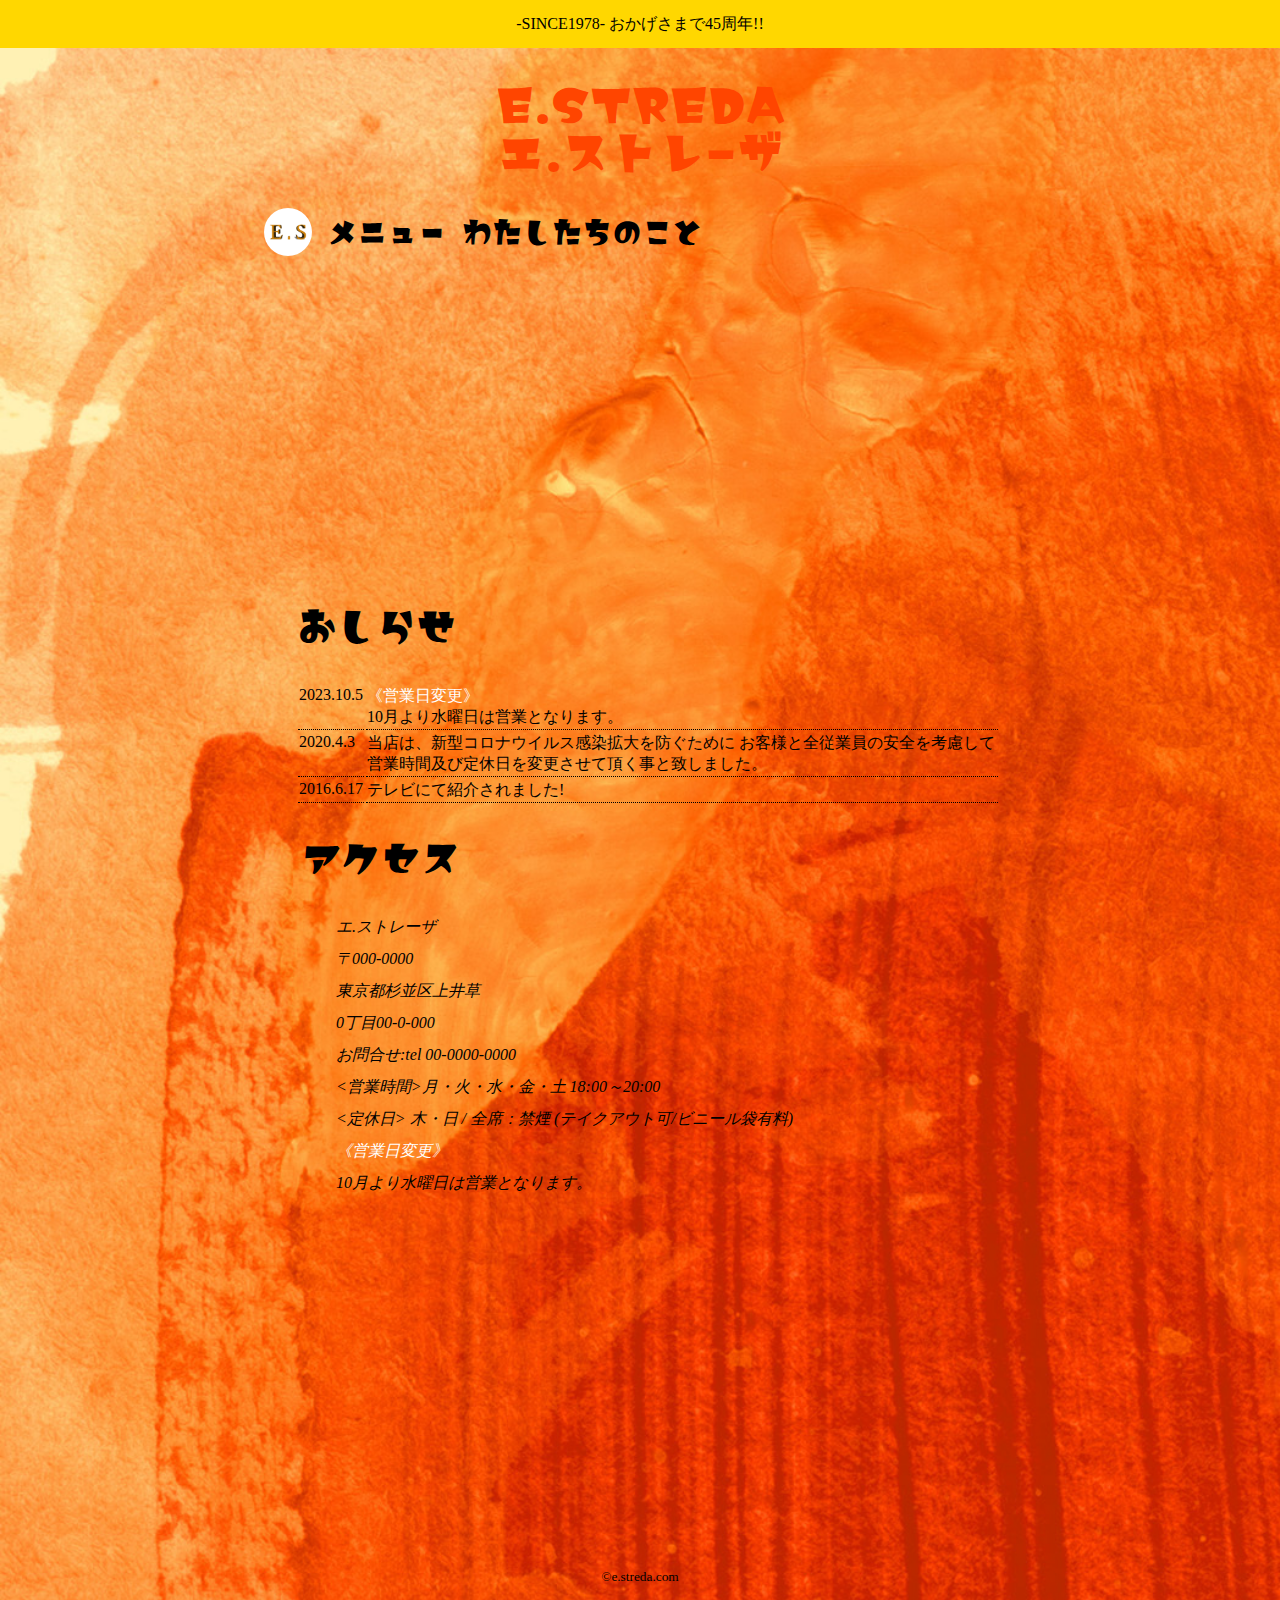
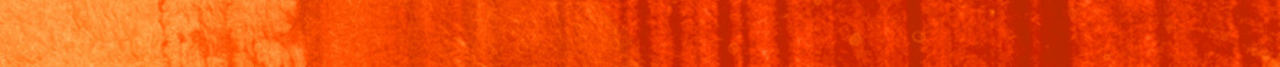
<file: index.html>
<!DOCTYPE html>
<html lang="ja">

<head>
  <meta charset="UTF-8">
  <meta name="viewport" content="width=device-width, initial-scale=1.0">
  <link rel="stylesheet" href="style.css">
  <link rel="icon" href="icon.png">
  <title>E.STREDAエストレーザ</title>
</head>

<body>
  <header>
    <div class="head-info">-SINCE1978- おかげさまで45周年!!</div>
    <h1>E.STREDA<br>エ.ストレ-ザ</h1>
    <nav class="head-nav">
      <a href="index.html"><img src="icon.png" alt="" width="48" height="48"></a>
      <a href="menu.html" target="_blank">メニュー</a>
      <a href="about.html" target="_blank">わたしたちのこと</a>
    </nav>
  </header>

  <div class="hero">

    <div class="img img-1"></div>
    <div class="img img-2"></div>
    <div class="img img-3"></div>
  </div>

  <div class="info">
    <h2>おしらせ</h2>
    <table>
      <thead>
        <tr>
          <th></th>
        </tr>
      </thead>
      <tbody>
        <tr>
          <td>2023.10.5</td>
          <td><span>《営業日変更》</span><br>
            10月より水曜日は営業となります。</td>
        </tr>
        <tr>
          <td>2020.4.3</td>
          <td>当店は、新型コロナウイルス感染拡大を防ぐために
            お客様と全従業員の安全を考慮して
            営業時間及び定休日を変更させて頂く事と致しました。</td>
        </tr>
        <tr>
          <td>2016.6.17</td>
          <td>テレビにて紹介されました!</td>
        </tr>
      </tbody>
    </table>
  </div>

  <address>
    <h2>アクセス</h2>
    <ul>
      <li>エ.ストレーザ</li>
      <li>〒000-0000</li>
      <li>東京都杉並区上井草<br>0丁目00-0-000 </li>
      <li>お問合せ:tel 00-0000-0000</li>
      <li>
        <営業時間>月・火・水・金・土 18:00～20:00
      </li>
      <li>
        <定休日> 木・日 / 全席：禁煙 (テイクアウト可/ビニール袋有料)
      </li>
      <li><span>《営業日変更》</span></li>
      <li>10月より水曜日は営業となります。</li>
    </ul>

    <iframe src="https://www.google.com/maps/embed?pb=!1m18!1m12!1m3!1d3239.0390565794046!2d139.60037007578967!3d35.725257972573054!2m3!1f0!2f0!3f0!3m2!1i1024!2i768!4f13.1!3m3!1m2!1s0x6018ee7b92656c81%3A0x528f25c6651f68db!2z5LiK5LqV6I2J6aeF!5e0!3m2!1sja!2sjp!4v1702470721752!5m2!1sja!2sjp" width="100%" height="300" style="border:0;" allowfullscreen="" loading="lazy" referrerpolicy="no-referrer-when-downgrade"></iframe>

  </address>

  <footer>

    <div class="copyright">
      <small>©e.streda.com</small>
    </div>

  </footer>
</body>

</html>
</file>
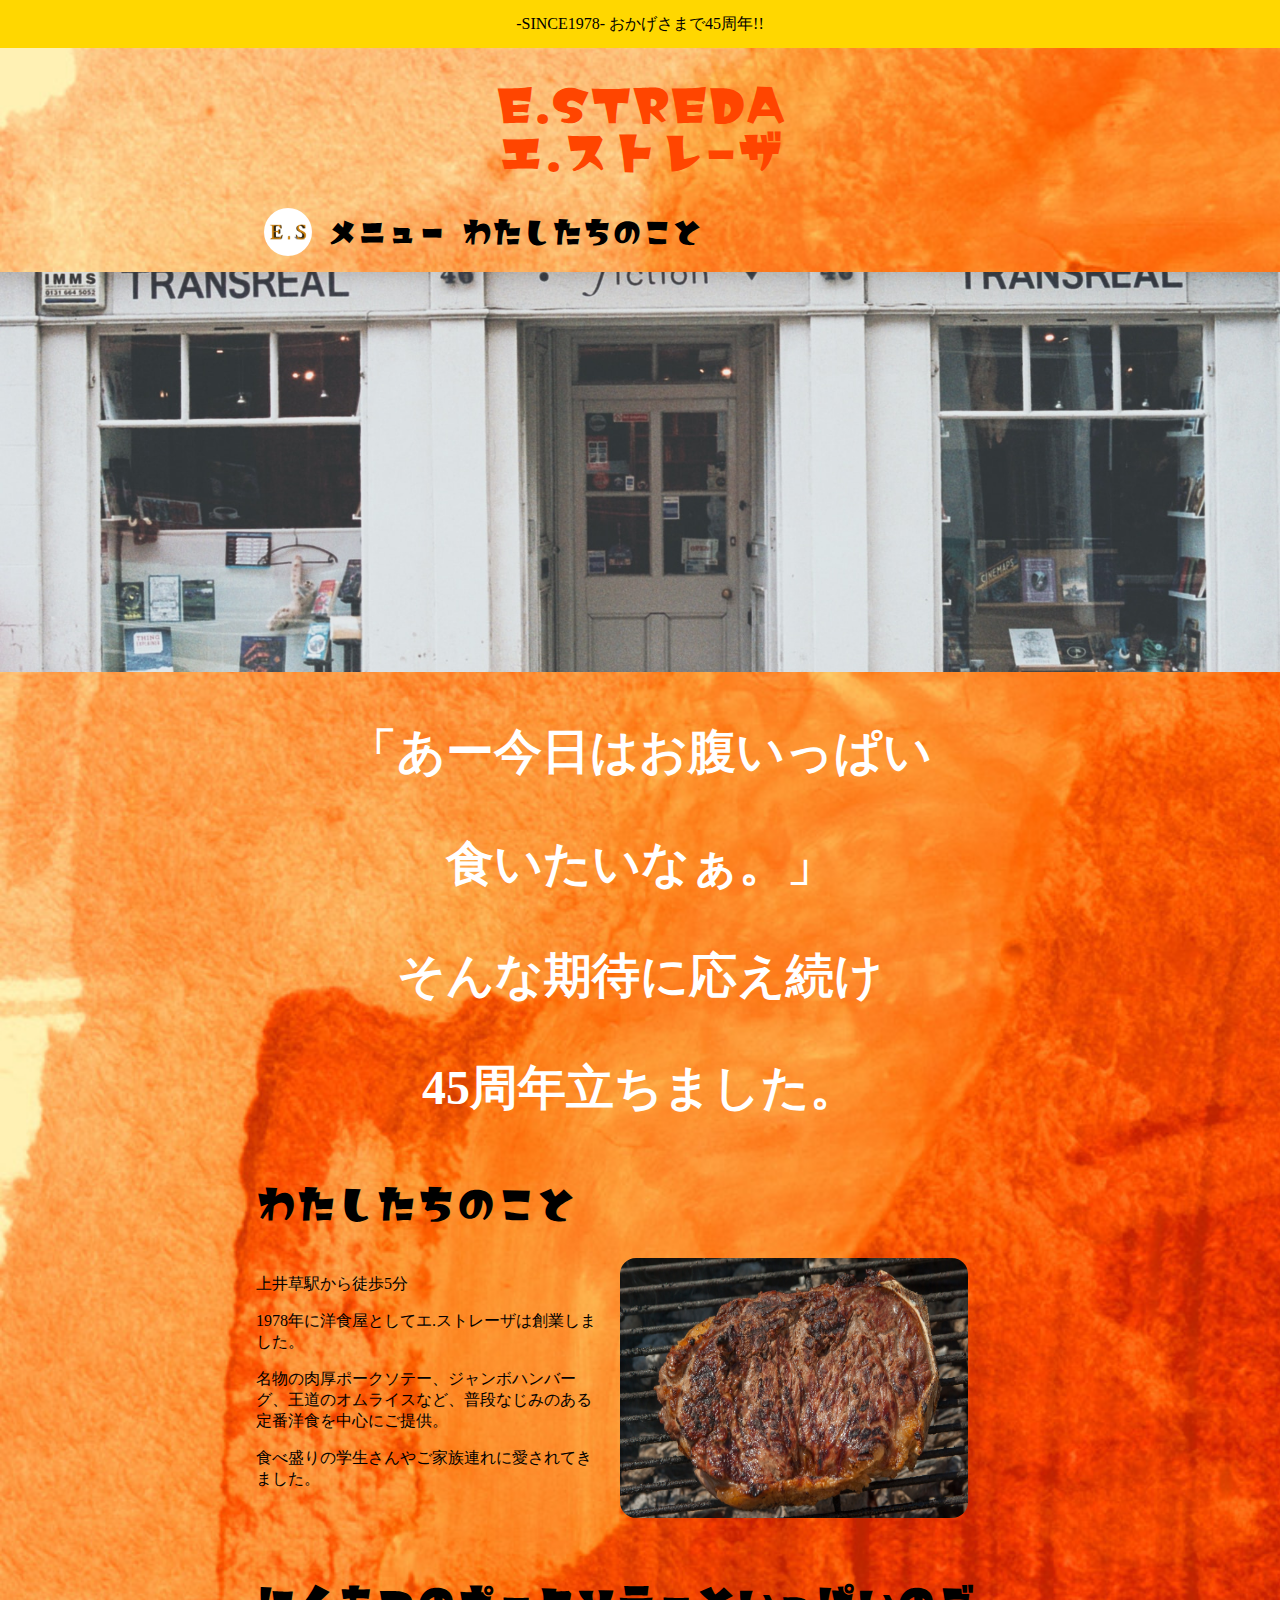
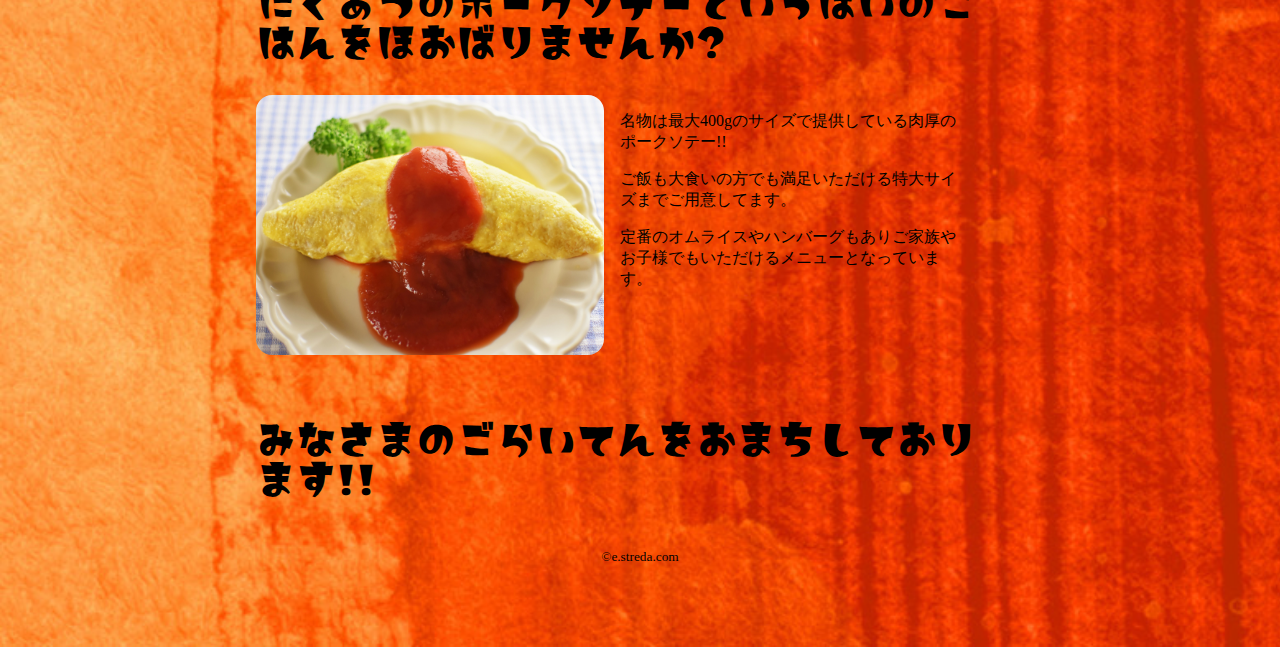
<file: about.html>
<!DOCTYPE html>
<html lang="ja">

<head>
  <meta charset="UTF-8">
  <meta name="viewport" content="width=device-width, initial-scale=1.0">
  <link rel="stylesheet" href="style.css">
  <link rel="icon" href="icon.png">
  <title>-わたしたちのこと-E.STREDAエストレーザ</title>
</head>

<body>
  <header>
    <div class="head-info">-SINCE1978- おかげさまで45周年!!</div>
    <h1>E.STREDA<br>エ.ストレ-ザ</h1>
    <nav class="head-nav">
      <a href="index.html"><img src="icon.png" alt="" width="48" height="48"></a>
      <a href="menu.html" target="_blank">メニュー</a>
      <a href="about.html" target="_blank">わたしたちのこと</a>
    </nav>
  </header>

  <div class="about-hero"></div>

  <div class="about-read">
    <p>「あー今日はお腹いっぱい</p>
    <p>食いたいなぁ。」</p>
    <p>そんな期待に応え続け</p>
    <p>45周年立ちました。</p>
  </div>

  <section class="about-pages">

    <h2>わたしたちのこと</h2>

    <div class="about-1">

      <div class="about-content">
        <p>上井草駅から徒歩5分</p>
        <p>1978年に洋食屋としてエ.ストレーザは創業しました。</p>
        <p>名物の肉厚ポークソテー、ジャンボハンバーグ、王道のオムライスなど、普段なじみのある定番洋食を中心にご提供。</p>

        <p>食べ盛りの学生さんやご家族連れに愛されてきました。</p>
      </div>

      <img src="rib-of-beef-2644538_1920.jpg" alt="" width="100%">

    </div>

    <h2>にくあつのポークソテーといっぱいのごはんをほおばりませんか?</h2>

    <div class="about-2">

      <div class="about-content">
        <p>名物は最大400gのサイズで提供している肉厚のポークソテー!!</p>
        <p>ご飯も大食いの方でも満足いただける特大サイズまでご用意してます。</p>
        <p>定番のオムライスやハンバーグもありご家族やお子様でもいただけるメニューとなっています。</p>
      </div>

      <img src="omurice-6396326_1920.jpg" alt="" width="100%">

    </div>

    <h2>みなさまのごらいてんをおまちしております!!</h2>

  </section>


  <footer>

    <div class="copyright">
      <small>©e.streda.com</small>
    </div>

  </footer>
</body>

</html>
</file>
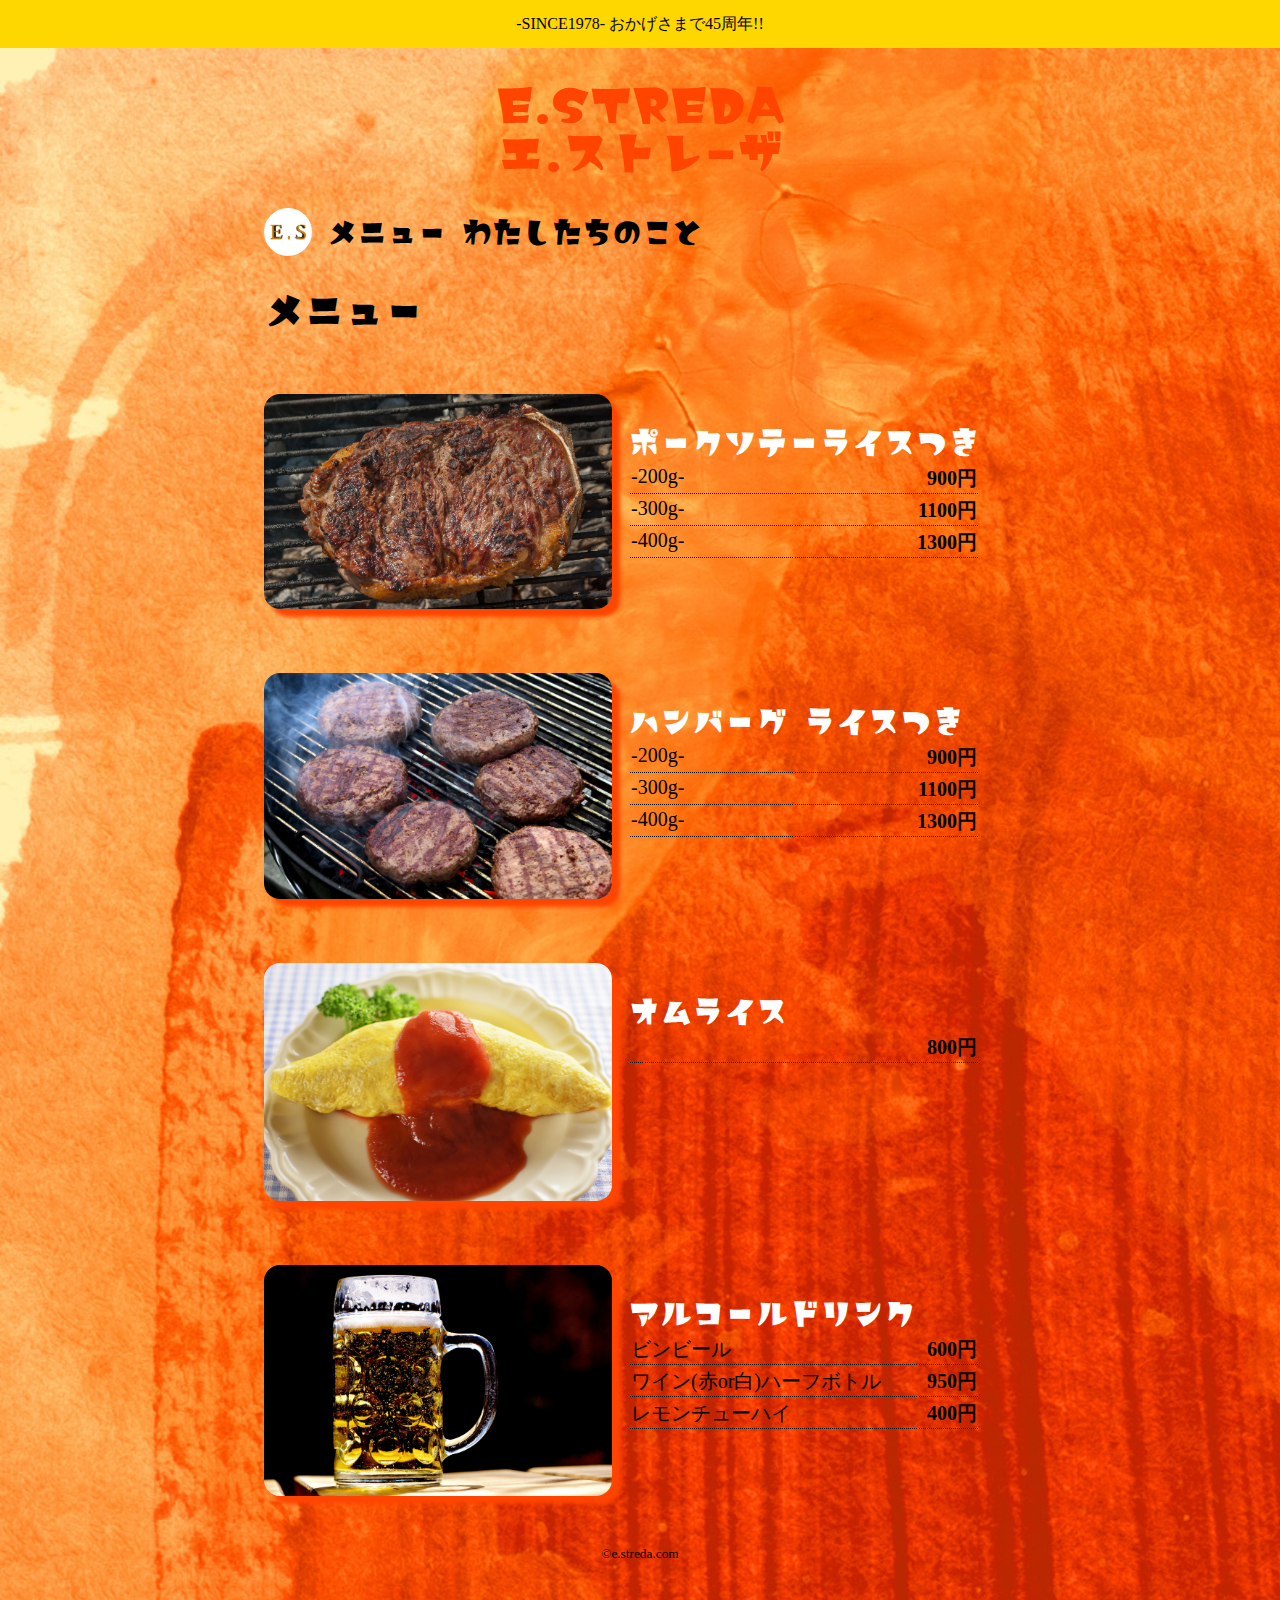
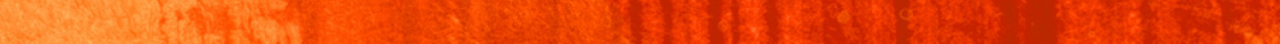
<file: menu.html>
<!DOCTYPE html>
<html lang="ja">

<head>
  <meta charset="UTF-8">
  <meta name="viewport" content="width=device-width, initial-scale=1.0">
  <link rel="stylesheet" href="style.css">
  <link rel="icon" href="icon.png">
  <title>-メニュー-E.STREDAエストレーザ</title>
</head>

<body>

  <header>
    <div class="head-info">-SINCE1978- おかげさまで45周年!!</div>
    <h1>E.STREDA<br>エ.ストレ-ザ</h1>
    <nav class="head-nav">
      <a href="index.html"><img src="icon.png" alt="" width="48" height="48"></a>
      <a href="menu.html" target="_blank">メニュー</a>
      <a href="about.html" target="_blank">わたしたちのこと</a>
    </nav>
  </header>

  <section class="menu-pages">

    <h2>メニュー</h2>

    <div class="menu one">
      <img src="rib-of-beef-2644538_1920.jpg" alt="" width="100%">
      <div>
        <h3>ポークソテーライスつき</h3>
        <table class="menu-table">
          <thead>
            <tr>
              <th></th>
            </tr>
          </thead>

          <tbody>
            <tr>
              <td>-200g-</td>
              <td> 900円</td>
            </tr>
            <tr>
              <td>-300g-</td>
              <td>1100円</td>
            </tr>
            <tr>
              <td>-400g-</td>
              <td>1300円</td>
            </tr>
          </tbody>
        </table>
      </div>
    </div>

    <div class="menu two">
      <img src="burger-783551_1920.jpg" alt="" width="100%">
      <div>
        <h3>ハンバーグ ライスつき</h3>
        <table class="menu-table">
          <thead>
            <tr>
              <th></th>
            </tr>
          </thead>

          <tbody>
            <tr>
              <td>-200g-</td>
              <td> 900円</td>
            </tr>
            <tr>
              <td>-300g-</td>
              <td>1100円</td>
            </tr>
            <tr>
              <td>-400g-</td>
              <td>1300円</td>
            </tr>

          </tbody>
        </table>
      </div>
    </div>

    <div class="menu three">
      <img src="omurice-6396326_1920.jpg" alt="" width="100%">
      <div>
        <h3>オムライス</h3>
        <table class="menu-table">
          <thead>
            <tr>
              <th></th>
            </tr>
          </thead>

          <tbody>
            <tr>
              <td></td>
              <td>800円</td>
            </tr>
          </tbody>
        </table>
      </div>
    </div>

    <div class="menu four">
      <img src="beer-2439237_1920.jpg" alt="" width="100%">
      <div>
        <h3>アルコールドリンク</h3>
        <table class="menu-table">
          <thead>
            <tr>
              <th></th>
            </tr>
          </thead>

          <tbody>
            <tr>
              <td>ビンビール</td>
              <td>600円</td>
            </tr>
            <tr>
              <td>ワイン(赤or白)ハーフボトル</td>
              <td>950円</td>
            </tr>
            <tr>
              <td>レモンチューハイ</td>
              <td>400円</td>
            </tr>

          </tbody>
        </table>
      </div>
    </div>

  </section>

















  <footer>

    <div class="copyright">
      <small>©e.streda.com</small>
    </div>

  </footer>
</body>

</html>
</file>
<file: style.css>
@charset "utf-8";

/* common */
html {
  width: 100%;
  height: auto;
}

body {
  margin: 0;
  background-image: url(orange_00067.jpg);
  background-size: cover;
  background-repeat: no-repeat;
}

@font-face {
  font-family: sunnyday;
  src: url(memoir-square.otf);
}

span {
  color: white;
}

a {
  text-decoration: none;
  color: black;
}

a:hover {
  opacity: 0.7;
}

li {
  list-style: none;
  line-height: 32px;
}

h2 {
  font-family: sunnyday;
}

/* header */

.head-info {
  background: gold;
  text-align: center;
  line-height: 48px;
}



h1 {
  color: orangered;
  font-family: sunnyday;
  text-align: center;
}

.head-nav {
  margin: 0 16px;
  font-family: sunnyday;
  position: reative;
}

.head-nav a {
  line-height: 48px;
}

.head-nav img {
  border-radius: 50%;
  vertical-align: bottom;
}

/* hero */
.hero {
  margin-top: 16px;
  position: relative;
  width: 100%;
  height: 300px;
}

.img {
  position: absolute;
  top: 0;
  left: 0;
  bottom: 0;
  right: 0;
  opacity: 0;
  background-size: cover;
  background-position: center center;
  animation: img-switch 15s infinite;
}

.img-1 {
  background-image: url(rib-of-beef-2644538_1920.jpg);
  animation-delay: 10s;
}

.img-2 {
  background-image: url(omurice-6396326_1920.jpg);
  animation-delay: 5s;
}

.img-3 {
  background-image: url(florencia-viadana-O0czDp42LDA-unsplash.jpg);
  animation-delay: 0s;

}

@keyframes img-switch {
  0% {
    opacity: 0;
  }

  25% {
    opacity: 0;
  }

  50% {
    opacity: 1;
  }

  75% {
    opacity: 0;
  }

  100% {
    opacity: 0;
  }

}

/* info */
.info {
  margin: 48px 16px 0;
}

td {
  border-bottom: 1px dotted black;
}

tr {
  vertical-align: top;
}

/* adress */
address {
  margin: 48px 16px 0;
}





/* footer */

footer {
  height: 100px;
  margin-top: 48px;
}

.copyright {
  text-align: center;
}



/* menu-page */

.menu-pages {
  margin: 0 16px;
}

h3 {
  font-family: sunnyday;
  color: orangered;
  margin-bottom: 0;
}

.menu {
  margin-top: 64px;
}

.menu img {
  border-radius: 16px;
  box-shadow: 8px 8px 4px orangered;
}

.menu-table {
  width: 100%;
}

.menu td+td {
  text-align: right;
  font-weight: bold;
}



/* about-pages */

.about-hero {
  background-image: url(florencia-viadana-O0czDp42LDA-unsplash.jpg);
  background-size: cover;
  background-position: center;
  width: 100%;
  height: 400px;
  margin-top: 16px;
}

.about-read {
  margin: 0 0 0 16px;
  font-size: 20px;
  font-weight: bold;
  color: white;
  text-align: center;
}

.about-pages {
  margin: 0 16px;
}

.about-pages h2 {
  margin-top: 64px;
}
@media (min-width: 768px) {

  /* common */

  h2 {
    font-size: 2.5em;
  }

  /* header */

h1 {
  font-size: 48px;
}

.head-nav {
  font-size: 30px;
  width: 768px;
  margin: 0 auto;
  padding-left: 16px;
}

/* info */


.info {
  width: 704px;
  margin: 0 auto;
  padding-left: 16px;
}

/* address */

address {
  width: 704px;
  margin: 0 auto;
  padding-left: 16px;
}

/* menu-pages*/

.menu-pages {
  width: 768px;
  margin: 0 auto;
  padding-left: 16px;
}
h3 {
font-size: 2em;
color: white;
}
.menu {
  display: flex;
  gap: 16px;
}
.menu img {
  width: 348px;
} 

.menu-table {
  width: 352px;
  font-size: 20px;
}



/* about-pages */

.about-read {
  width: 768px;
  margin: 0 auto;
  font-size: 48px;
}
.about-pages {
  margin: 0 auto;
  padding: 0 16px;
  width: 768px;
}

.about-pages h2 {
  width: 736px;
}

.about-hero {
  font-size: 28px;
}

.about-span {
  font-size: 96px;
}

.about-pages img {
  width: 348px;
  height: 260px;
  align-self: center;
  border-radius: 16px;
}

.about-1 {
  display: flex;
  gap: 16px;
}

.about-2 {
  display: flex;
  flex-direction: row-reverse;
  justify-content: flex-end;
  gap: 16px;
}

.about-content {
  width: 348px;
}

}
</file>
